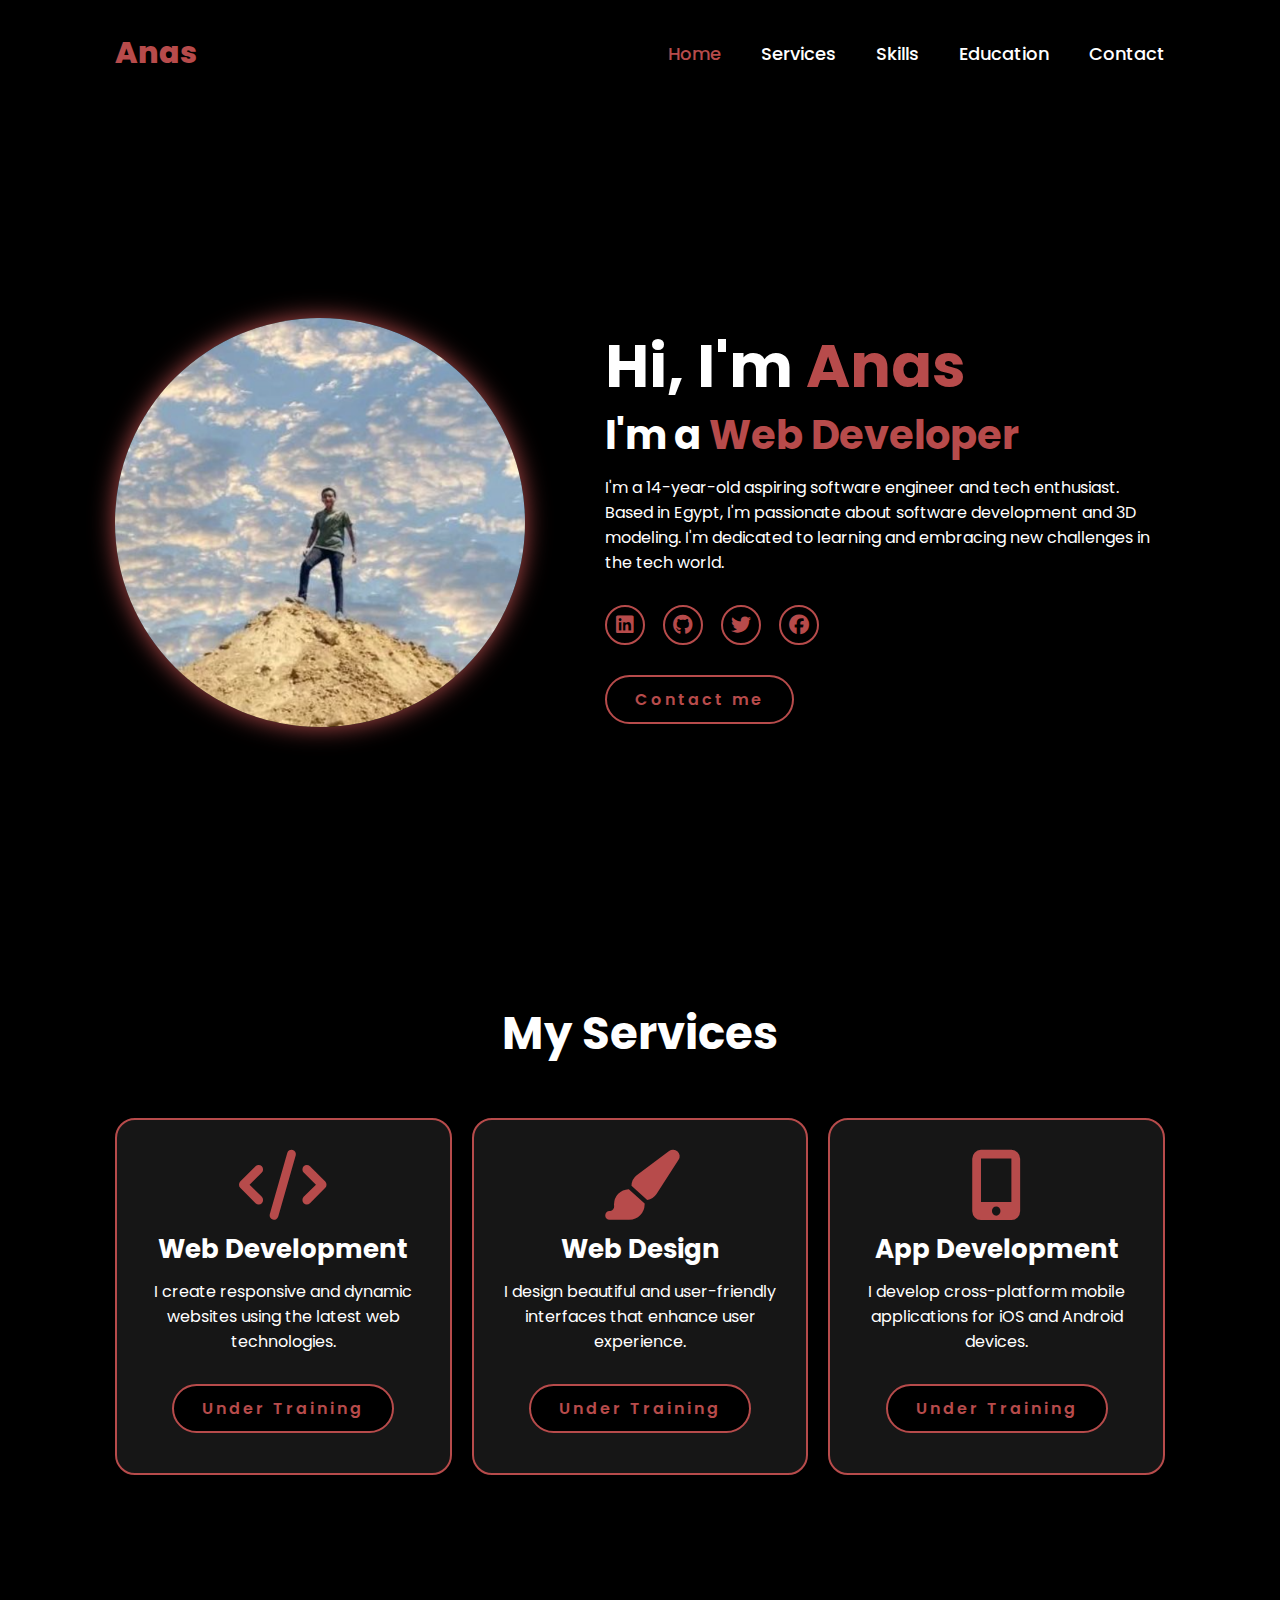
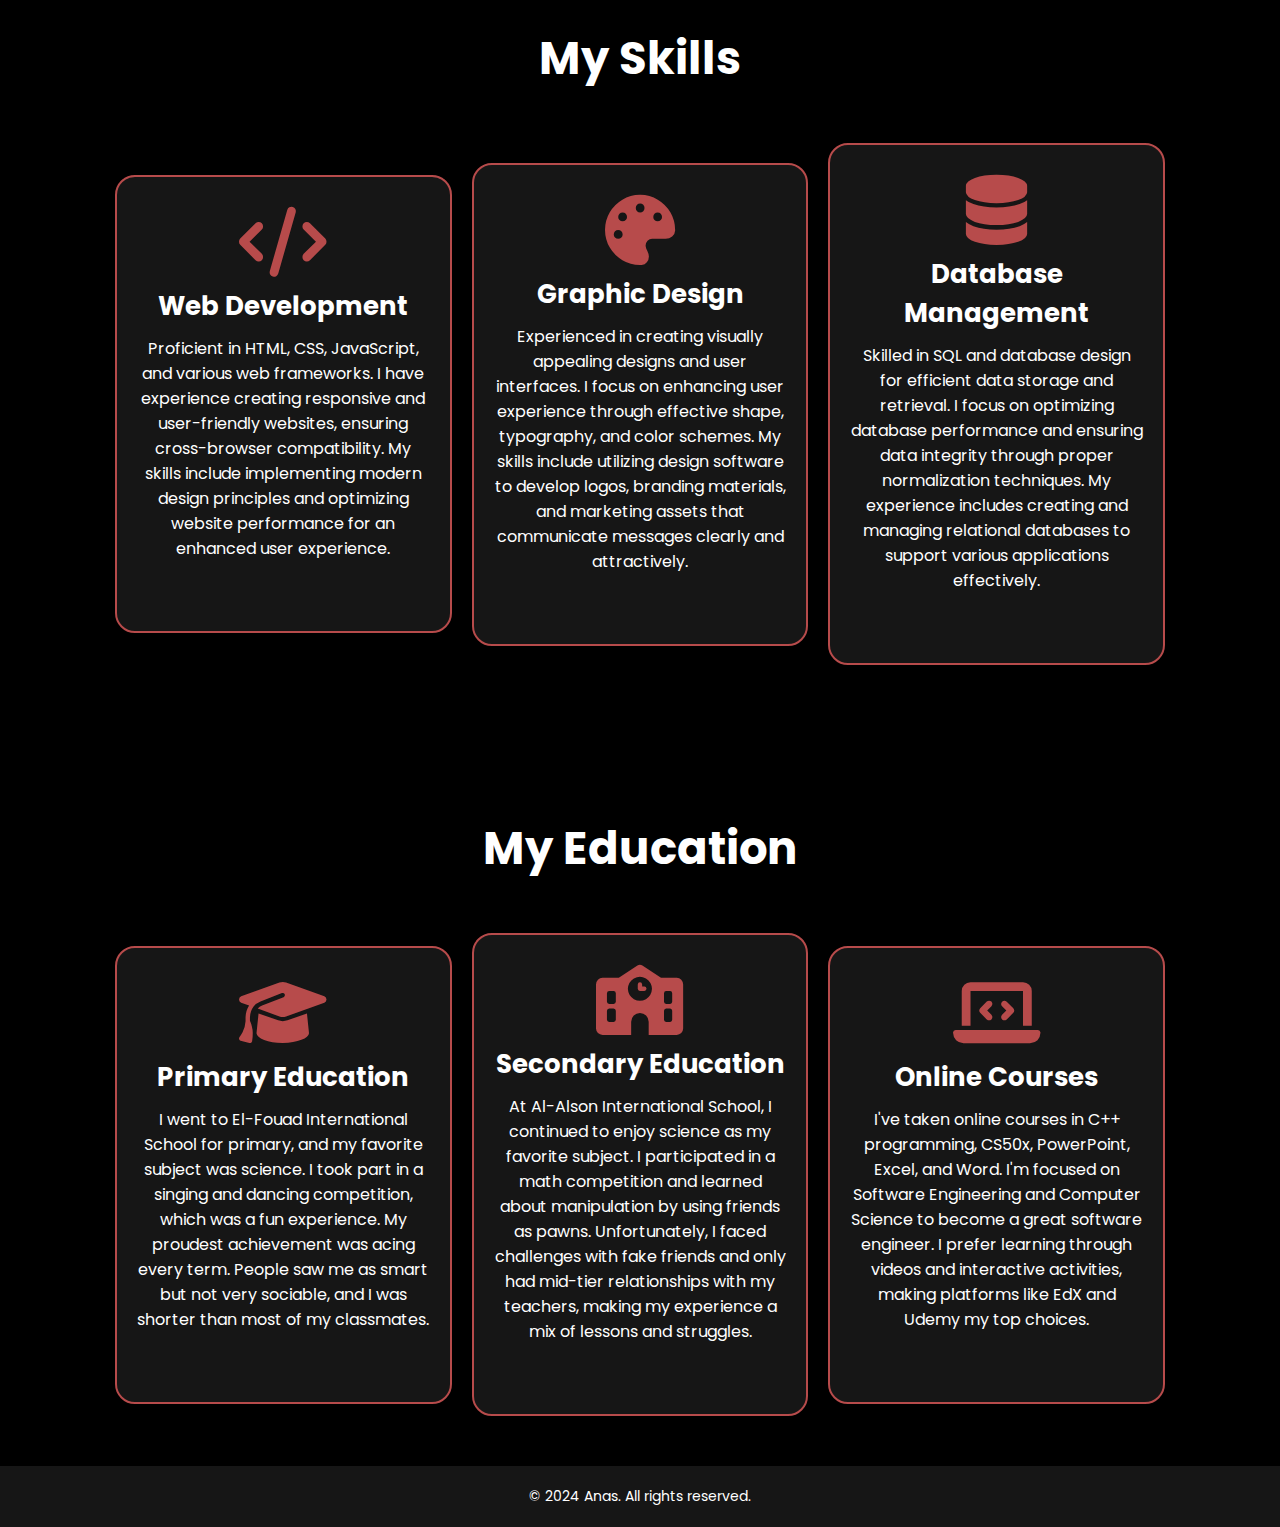
<file: project/index.html>
<!DOCTYPE html>
<html lang="en">
<head>
    <meta charset="UTF-8">
    <meta name="viewport" content="width=device-width, initial-scale=1.0">
    <link rel="stylesheet" href="css/all.min.css">
    <link rel="stylesheet" href="css/style.css">
    <title>HomePage</title>
</head>
<body>
  <header>
    <a href="index.html" class="logo">Anas</a>
    <div class="hamburger-menu" onclick="toggleMenu()">
      <span class="bar"></span>
      <span class="bar"></span>
      <span class="bar"></span>
    </div>
    <nav class="nav-links">
      <span class="close-btn" onclick="toggleMenu()">&times;</span>
      <a href="index.html" class="active">Home</a>
      <a href="services.html">Services</a>
      <a href="skills.html">Skills</a>
      <a href="education.html">Education</a>
      <a href="contact.html">Contact</a>
    </nav>
  </header>

  <section class="home special-height">
    <div class="home-img">
      <img src="img/main.jpg" alt="Anas">
    </div>
    <div class="home-content">
      <h1>Hi, I'm <span>Anas</span></h1>
      <h3 class="typing-text">I'm a <span></span></h3>
      <p>I'm a 14-year-old aspiring software engineer and tech enthusiast. Based in Egypt, I'm passionate about software development and 3D modeling. I'm dedicated to learning and embracing new challenges in the tech world.</p>
      <div class="social-icons">
        <a href="https://www.linkedin.com/in/anas-mospah-0606652ba/"><i class="fa-brands fa-linkedin"></i></a>
        <a href="https://github.com/AnasMospah"><i class="fa-brands fa-github"></i></a>
        <a href="https://x.com/AnsMospah"><i class="fa-brands fa-twitter"></i></a>
        <a href="https://www.facebook.com/profile.php?id=100091361096619"><i class="fa-brands fa-facebook"></i></a>
      </div>
      <a href="contact.html" class="btn">Contact me</a>
    </div>
  </section>
  <section class="services">
    <h2 class="heading">My <span>Services</span></h2>
    <div class="services-container">
      <div class="services-box">
        <i class="fas fa-code"></i>
        <h3>Web Development</h3>
        <p>I create responsive and dynamic websites using the latest web technologies.</p>
        <a href="#" class="btn">Under Training</a>
      </div>
      <div class="services-box">
        <i class="fas fa-paint-brush"></i>
        <h3>Web Design</h3>
        <p>I design beautiful and user-friendly interfaces that enhance user experience.</p>
        <a href="#" class="btn">Under Training</a>
      </div>
      <div class="services-box">
        <i class="fas fa-mobile-alt"></i>
        <h3>App Development</h3>
        <p>I develop cross-platform mobile applications for iOS and Android devices.</p>
        <a href="#" class="btn">Under Training</a>
      </div>
    </div>
  </section>
  <section class="skills">
    <h2 class="heading">My <span>Skills</span></h2>
    <div class="skills-container">
      <div class="skills-box">
        <i class="fas fa-code"></i>
        <h3>Web Development</h3>
        <p>Proficient in HTML, CSS, JavaScript, and various web frameworks. I have experience creating responsive and user-friendly websites, ensuring cross-browser compatibility. My skills include implementing modern design principles and optimizing website performance for an enhanced user experience.</p>
      </div>
      <div class="skills-box">
        <i class="fas fa-palette"></i>
        <h3>Graphic Design</h3>
        <p>Experienced in creating visually appealing designs and user interfaces. I focus on enhancing user experience through effective shape, typography, and color schemes. My skills include utilizing design software to develop logos, branding materials, and marketing assets that communicate messages clearly and attractively.</p>
      </div>
      <div class="skills-box">
        <i class="fas fa-database"></i>
        <h3>Database Management</h3>
        <p>Skilled in SQL and database design for efficient data storage and retrieval. I focus on optimizing database performance and ensuring data integrity through proper normalization techniques. My experience includes creating and managing relational databases to support various applications effectively.</p>
      </div>
    </div>
  </section>
  <section class="education">
    <h2 class="heading">My <span>Education</span></h2>
    <div class="education-container">
      <div class="education-box">
        <i class="fas fa-graduation-cap"></i>
        <h3>Primary Education</h3>
        <p>I went to El-Fouad International School for primary, and my favorite subject was science. I took part in a singing and dancing competition, which was a fun experience. My proudest achievement was acing every term. People saw me as smart but not very sociable, and I was shorter than most of my classmates.</p>
      </div>
      <div class="education-box">
        <i class="fas fa-school"></i>
        <h3>Secondary Education</h3>
        <p>At Al-Alson International School, I continued to enjoy science as my favorite subject. I participated in a math competition and learned about manipulation by using friends as pawns. Unfortunately, I faced challenges with fake friends and only had mid-tier relationships with my teachers, making my experience a mix of lessons and struggles.</p>
      </div>
      <div class="education-box">
        <i class="fas fa-laptop-code"></i>
        <h3>Online Courses</h3>
        <p>I've taken online courses in C++ programming, CS50x, PowerPoint, Excel, and Word. I'm focused on Software Engineering and Computer Science to become a great software engineer. I prefer learning through videos and interactive activities, making platforms like EdX and Udemy my top choices.</p>
      </div>
    </div>
  </section>
  <footer>
    <p>&copy; 2024 Anas. All rights reserved.</p>
  </footer>
  <div class="overlay" onclick="toggleMenu()"></div>
  <script src="js/script.js"></script>
</body>
</html>
</file>
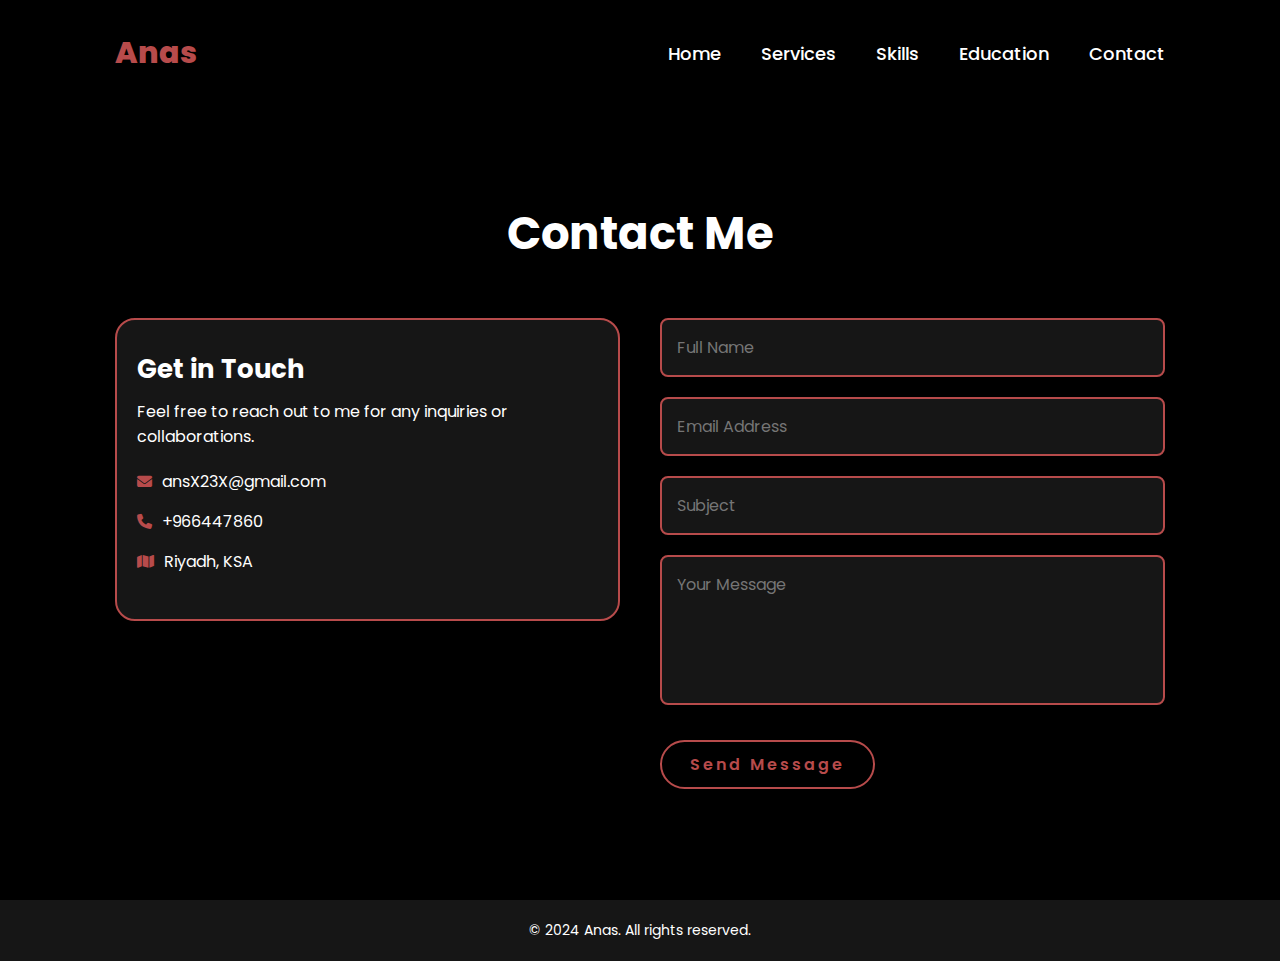
<file: project/contact.html>
<!DOCTYPE html>
<html lang="en">
<head>
    <meta charset="UTF-8">
    <meta name="viewport" content="width=device-width, initial-scale=1.0">
    <title>Contact</title>
    <link rel="stylesheet" href="css/style.css">
    <link rel="stylesheet" href="css/all.min.css">
</head>
<body>
    <header>
        <a href="index.html" class="logo">Anas</a>
        <div class="hamburger-menu" onclick="toggleMenu()">
            <span class="bar"></span>
            <span class="bar"></span>
            <span class="bar"></span>
        </div>
        <nav class="nav-links">
          <span class="close-btn" onclick="toggleMenu()">&times;</span>
          <a href="index.html">Home</a>
          <a href="services.html">Services</a>
          <a href="skills.html">Skills</a>
          <a href="education.html">Education</a>
          <a href="contact.html">Contact</a>
        </nav>
    </header>

    <section class="contact special-height">
        <h2 class="heading">Contact <span>Me</span></h2>
        <div class="contact-container">
            <div class="contact-info">
                <h3>Get in Touch</h3>
                <p>Feel free to reach out to me for any inquiries or collaborations.</p>
                <div class="contact-details">
                    <i class='fa fa-envelope'></i>
                    <span>ansX23X@gmail.com</span>
                </div>
                <div class="contact-details">
                    <i class='fa fa-phone'></i>
                    <span>+966447860</span>
                </div>
                <div class="contact-details">
                    <i class='fa fa-map'></i>
                    <span>Riyadh, KSA</span>
                </div>
            </div>

            <form action="https://api.web3forms.com/submit" method="POST" class="contact-form" onsubmit="handleFormSubmit(event)">
                <input type="hidden" name="access_key" value="213ef36f-5f04-483e-913d-fbf9b59a6eff">
                <div class="input-box">
                    <input type="text" name="name" placeholder="Full Name" required>
                </div>
                <div class="input-box">
                    <input type="email" name="email" placeholder="Email Address" required>
                </div>
                <div class="input-box">
                    <input type="text" name="subject" placeholder="Subject" required>
                </div>
                <div class="input-box">
                    <textarea name="message" placeholder="Your Message" required></textarea>
                </div>
                <button type="submit" class="btn">Send Message</button>
            </form>
          </div>
    </section>

    <footer>
        <p>&copy; 2024 Anas. All rights reserved.</p>
    </footer>
    <div class="overlay" onclick="toggleMenu()"></div>
    <script src="js/script.js"></script>
</body>
</html>
</file>
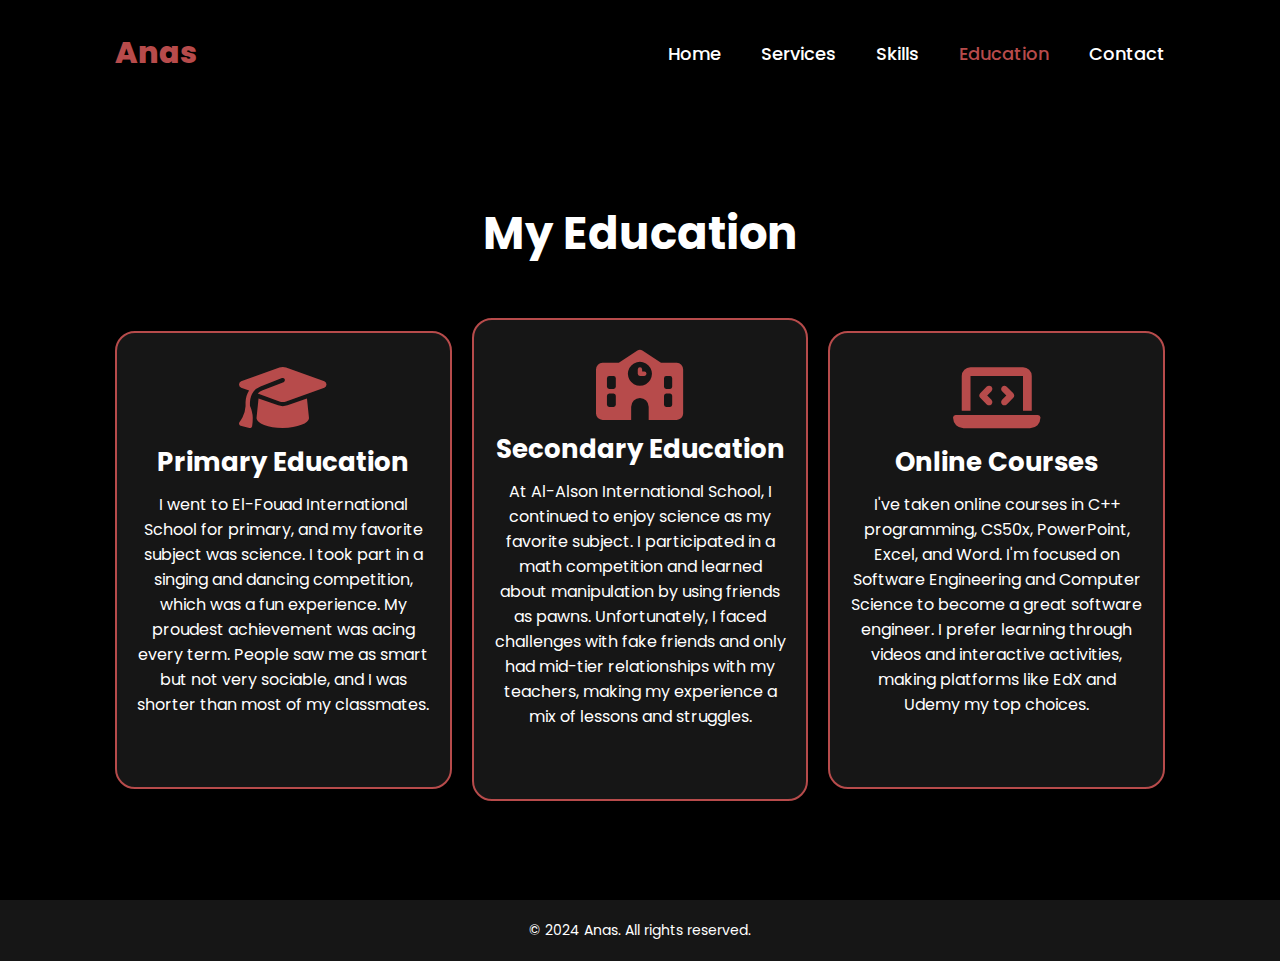
<file: project/education.html>
<!DOCTYPE html>
<html lang="en">
<head>
    <meta charset="UTF-8">
    <meta name="viewport" content="width=device-width, initial-scale=1.0">
    <link rel="stylesheet" href="css/all.min.css">
    <link rel="stylesheet" href="css/style.css">
    <title>Education</title>
</head>
<body>
    <header>
        <a href="index.html" class="logo">Anas</a>
        <div class="hamburger-menu" onclick="toggleMenu()">
            <span class="bar"></span>
            <span class="bar"></span>
            <span class="bar"></span>
        </div>
        <nav class="nav-links">
          <span class="close-btn" onclick="toggleMenu()">&times;</span>
          <a href="index.html">Home</a>
          <a href="services.html">Services</a>
          <a href="skills.html">Skills</a>
          <a href="education.html" class="active">Education</a>
          <a href="contact.html">Contact</a>
        </nav>
    </header>

    <section class="education special-height">
        <h2 class="heading">My <span>Education</span></h2>
        <div class="education-container">
            <div class="education-box">
                <i class="fas fa-graduation-cap"></i>
                <h3>Primary Education</h3>
                <p>I went to El-Fouad International School for primary, and my favorite subject was science. I took part in a singing and dancing competition, which was a fun experience. My proudest achievement was acing every term. People saw me as smart but not very sociable, and I was shorter than most of my classmates.</p>
            </div>
            <div class="education-box">
                <i class="fas fa-school"></i>
                <h3>Secondary Education</h3>
                <p>At Al-Alson International School, I continued to enjoy science as my favorite subject. I participated in a math competition and learned about manipulation by using friends as pawns. Unfortunately, I faced challenges with fake friends and only had mid-tier relationships with my teachers, making my experience a mix of lessons and struggles.</p>
            </div>
            <div class="education-box">
                <i class="fas fa-laptop-code"></i>
                <h3>Online Courses</h3>
                <p>I've taken online courses in C++ programming, CS50x, PowerPoint, Excel, and Word. I'm focused on Software Engineering and Computer Science to become a great software engineer. I prefer learning through videos and interactive activities, making platforms like EdX and Udemy my top choices.</p>
            </div>
        </div>
    </section>
    <footer>
        <p>&copy; 2024 Anas. All rights reserved.</p>
    </footer>
    <div class="overlay" onclick="toggleMenu()"></div>
    <script src="js/script.js"></script>
</body>
</html>
</file>
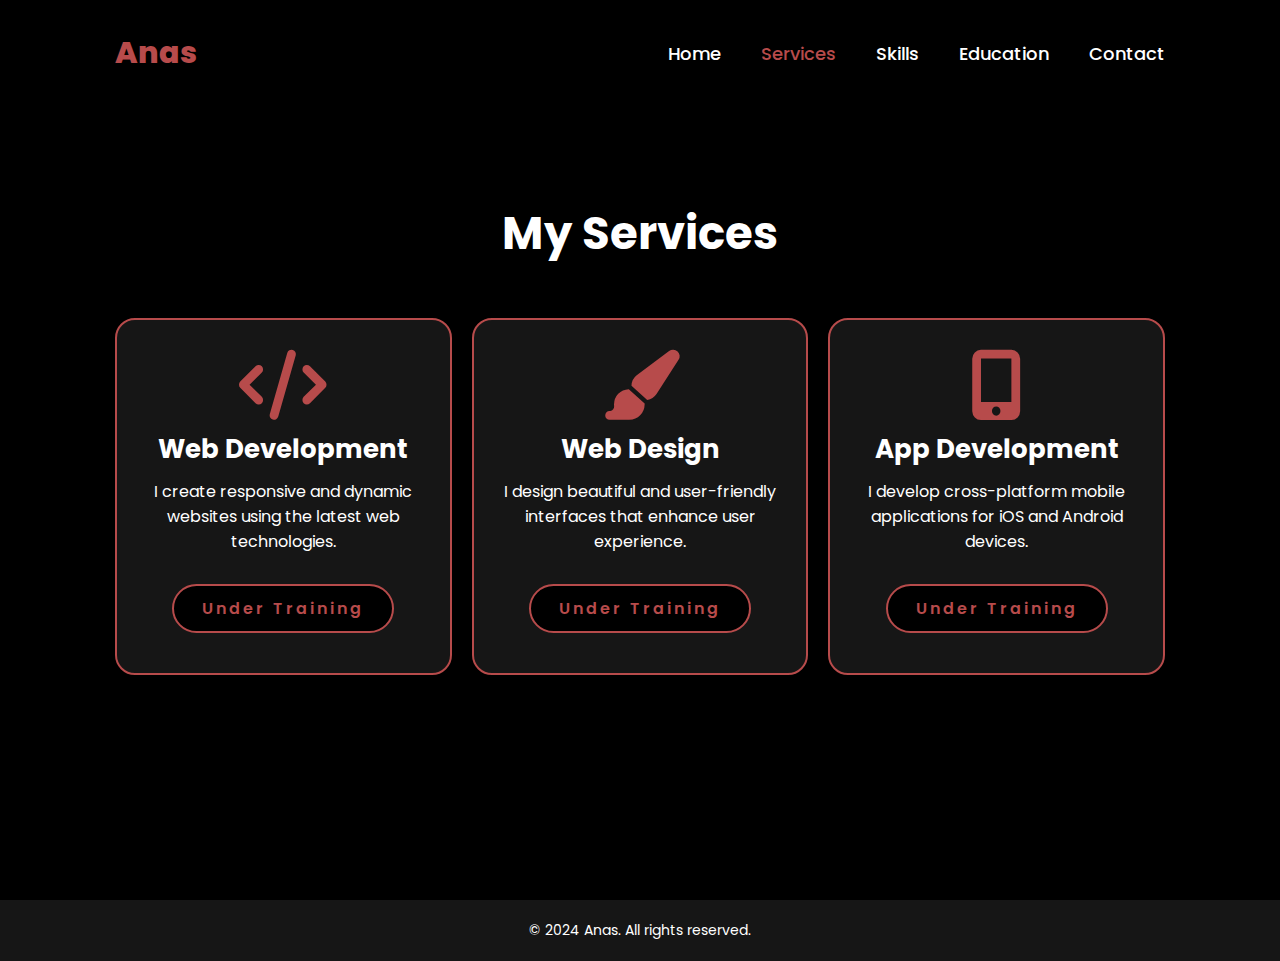
<file: project/services.html>
<!DOCTYPE html>
<html lang="en">
<head>
    <meta charset="UTF-8">
    <meta name="viewport" content="width=device-width, initial-scale=1.0">
    <link rel="stylesheet" href="css/all.min.css">
    <link rel="stylesheet" href="css/style.css">
    <title>Services</title>
</head>
<body>
    <header>
        <a href="index.html" class="logo">Anas</a>
        <div class="hamburger-menu" onclick="toggleMenu()">
            <span class="bar"></span>
            <span class="bar"></span>
            <span class="bar"></span>
        </div>
        <nav class="nav-links">
          <span class="close-btn" onclick="toggleMenu()">&times;</span>
          <a href="index.html">Home</a>
          <a href="services.html" class="active">Services</a>
          <a href="skills.html">Skills</a>
          <a href="education.html">Education</a>
          <a href="contact.html">Contact</a>
        </nav>
    </header>

    <section class="services special-height">
        <h2 class="heading">My <span>Services</span></h2>
        <div class="services-container">
            <div class="services-box">
                <i class="fas fa-code"></i>
                <h3>Web Development</h3>
                <p>I create responsive and dynamic websites using the latest web technologies.</p>
                <a href="#" class="btn">Under Training</a>
            </div>
            <div class="services-box">
                <i class="fas fa-paint-brush"></i>
                <h3>Web Design</h3>
                <p>I design beautiful and user-friendly interfaces that enhance user experience.</p>
                <a href="#" class="btn">Under Training</a>
            </div>
            <div class="services-box">
                <i class="fas fa-mobile-alt"></i>
                <h3>App Development</h3>
                <p>I develop cross-platform mobile applications for iOS and Android devices.</p>
                <a href="#" class="btn">Under Training</a>
            </div>
        </div>
    </section>
    <footer>
        <p>&copy; 2024 Anas. All rights reserved.</p>
    </footer>
    <div class="overlay" onclick="toggleMenu()"></div>
    <script src="js/script.js"></script>
</body>
</html>
</file>
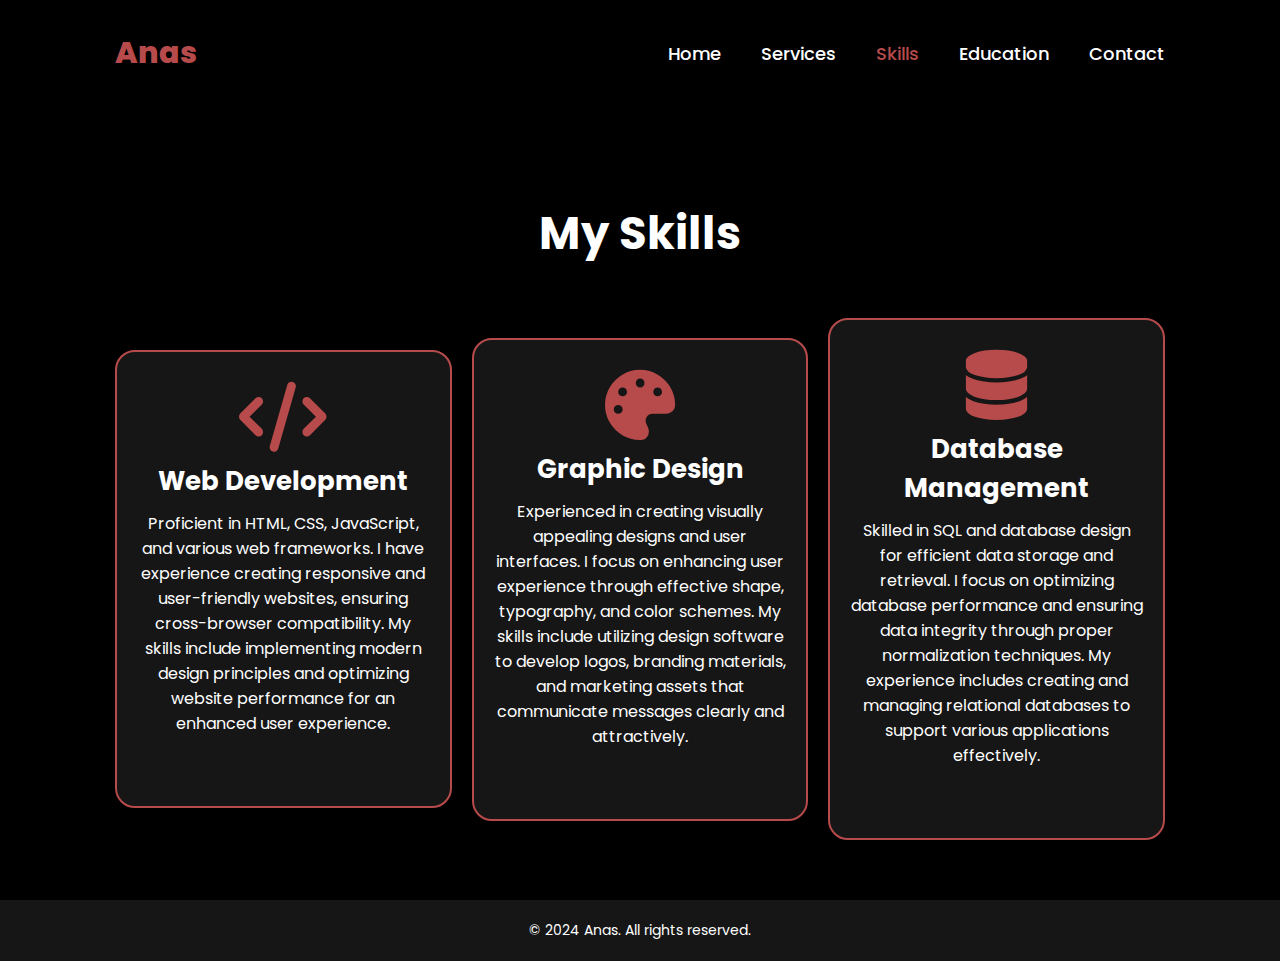
<file: project/skills.html>
<!DOCTYPE html>
<html lang="en">
<head>
    <meta charset="UTF-8">
    <meta name="viewport" content="width=device-width, initial-scale=1.0">
    <title>Skills</title>
    <link rel="stylesheet" href="css/style.css">
    <link rel="stylesheet" href="css/all.min.css">
</head>
<body>
    <header>
        <a href="index.html" class="logo">Anas</a>
        <div class="hamburger-menu" onclick="toggleMenu()">
            <span class="bar"></span>
            <span class="bar"></span>
            <span class="bar"></span>
        </div>
        <nav class="nav-links">
          <span class="close-btn" onclick="toggleMenu()">&times;</span>
          <a href="index.html">Home</a>
          <a href="services.html">Services</a>
          <a href="skills.html" class="active">Skills</a>
          <a href="education.html">Education</a>
          <a href="contact.html">Contact</a>
        </nav>
    </header>

    <section class="skills special-height">
        <h2 class="heading">My <span>Skills</span></h2>
        <div class="skills-container">
            <div class="skills-box">
                <i class="fas fa-code"></i>
                <h3>Web Development</h3>
                <p>Proficient in HTML, CSS, JavaScript, and various web frameworks. I have experience creating responsive and user-friendly websites, ensuring cross-browser compatibility. My skills include implementing modern design principles and optimizing website performance for an enhanced user experience.</p>
            </div>
            <div class="skills-box">
                <i class="fas fa-palette"></i>
                <h3>Graphic Design</h3>
                <p>Experienced in creating visually appealing designs and user interfaces. I focus on enhancing user experience through effective shape, typography, and color schemes. My skills include utilizing design software to develop logos, branding materials, and marketing assets that communicate messages clearly and attractively.</p>
            </div>
            <div class="skills-box">
                <i class="fas fa-database"></i>
                <h3>Database Management</h3>
                <p>Skilled in SQL and database design for efficient data storage and retrieval. I focus on optimizing database performance and ensuring data integrity through proper normalization techniques. My experience includes creating and managing relational databases to support various applications effectively.</p>
            </div>
        </div>
    </section>
    <footer>
        <p>&copy; 2024 Anas. All rights reserved.</p>
    </footer>
    <div class="overlay" onclick="toggleMenu()"></div>
    <script src="js/script.js"></script>
</body>
</html>
</file>
<file: project/css/style.css>
@import url('https://fonts.googleapis.com/css2?family=Poppins:wght@100;200;300;400;500;600&display=swap');

* {
    margin: 0;
    padding: 0;
    box-sizing: border-box;
    text-decoration: none;
    border: none;
    outline: none;
    font-family: 'Poppins', sans-serif;
}

html {
    font-size: 62.5%;
    scroll-behavior: smooth;
}

body {
    width: 100%;
    height: 100vh;
    overflow-x: hidden;
    background-color: black;
    color: white;
}

header {
    margin-top: 20px;
    position: absolute;
    top: 0;
    left: 0;
    width: 100%;
    padding: 1rem 9%;
    background-color: transparent;
    display: flex;
    justify-content: space-between;
    align-items: center;
    z-index: 100;
}

.logo {
    font-size: 3rem;
    color: #b74b4b;
    font-weight: 800;
    cursor: pointer;
    transition: 0.5s ease;
}

.logo:hover {
    transform: scale(1.1);
}

nav {
    display: flex;
    align-items: center;
}

nav a {
    font-size: 1.8rem;
    color: white;
    margin-left: 4rem;
    font-weight: 500;
    transition: 0.3s ease;
}

nav a:hover,
nav a.active {
    color: #b74b4b;
}

section {
   /* min-height: 100vh;*/
    padding: 5rem 9% 5rem;
}

.home {
    display: flex;
    justify-content: center;
    align-items: center;
    gap: 8rem;
    background-color: black;
}

.home .home-content h1 {
    font-size: 6rem;
    font-weight: 700;
    line-height: 1.3;
}

.home .home-content h1 span {
    color: #b74b4b;
}

.home-content h3 {
    font-size: 4rem;
    margin-bottom: 1rem;
    font-weight: 700;
}

.home-content p {
    font-size: 1.6rem;
}

.home-img {
    border-radius: 50%;
}

.home-img img {
    position: relative;
    width: 32vw;
    border-radius: 50%;
    box-shadow: 0 0 25px #b74b4b;
    cursor: pointer;
    transition: 0.2s linear;
}

.home-img img:hover {
    transform: scale(1.05);
}

.social-icons a {
    display: inline-flex;
    justify-content: center;
    align-items: center;
    width: 4rem;
    height: 4rem;
    background-color: transparent;
    border: 0.2rem solid #b74b4b;
    font-size: 2rem;
    border-radius: 50%;
    margin: 3rem 1.5rem 3rem 0;
    transition: 0.3s ease;
    color: #b74b4b;
}

.social-icons a:hover {
    color: black;
    transform: scale(1.3) translateY(-5px);
    background-color: #b74b4b;
    box-shadow: 0 0 25px #b74b4b;
}

.btn {
    display: inline-block;
    padding: 1rem 2.8rem;
    background-color: black;
    border-radius: 4rem;
    font-size: 1.6rem;
    color: #b74b4b;
    letter-spacing: 0.3rem;
    font-weight: 600;
    border: 2px solid #b74b4b;
    transition: 0.3s ease;
    cursor: pointer;
}

.btn:hover {
    transform: scale3d(1.03);
    background-color: #b74b4b;
    color: black;
    box-shadow: 0 0 25px #b74b4b;
}

.btn:disabled {
    cursor: not-allowed;
    opacity: 0.7;
}

.typing-text {
    font-size: 34px;
    font-weight: 600;
    min-width: 280px;
}

.typing-text span {
    position: relative;
}

.typing-text span::before {
    content: "Web Developer";
    color: #b74b4b;
    animation: words 10s infinite;
}

.typing-text span::after {
    content: "";
    background-color: black;
    position:inherit;
    width: calc(100% + 8px);
    height: 100%;
    border-left: 3px solid black;
    right: -8;
    animation: cursor 0.6s infinite;
}

@keyframes cursor {
    to {
        border-left: 3px solid #b74b4b;
    }
}

@keyframes words {
    81%, 100% {
        content: "Programmer";
    }
}

.services, .skills, .education, .contact {
    background-color: black;
    color: white;
    padding-top: 10rem;
}

.services h2.heading, .skills h2.heading, .education h2.heading, .contact h2.heading {
    text-align: center;
    font-size: 4.5rem;
    margin-bottom: 5rem;
}

.services-container, .skills-container, .education-container {
    display: flex;
    justify-content: center;
    align-items: center;
    flex-wrap: wrap;
    gap: 2rem;
}

.services-box, .skills-box, .education-box {
    flex: 1 1 30rem;
    background-color: #161616;
    padding: 3rem 2rem 4rem;
    border-radius: 2rem;
    text-align: center;
    border: 0.2rem solid #b74b4b;
    transition: 0.5s ease;
}

.services-box:hover, .skills-box:hover, .education-box:hover {
    border-color: #b74b4b;
    transform: scale(1.02);
}

.services-box i, .skills-box i, .education-box i {
    font-size: 7rem;
    color: #b74b4b;
}

.services-box h3, .skills-box h3, .education-box h3 {
    font-size: 2.6rem;
    margin: 1rem 0;
}

.services-box p, .skills-box p, .education-box p {
    font-size: 1.6rem;
    margin: 1rem 0 3rem;
}

.contact-container {
    display: flex;
    justify-content: center;
    align-items: flex-start;
    flex-wrap: wrap;
    gap: 4rem;
}

.contact-info {
    flex: 1 1 30rem;
    background-color: #161616;
    padding: 3rem 2rem;
    border-radius: 2rem;
    border: 0.2rem solid #b74b4b;
}

.contact-info h3 {
    font-size: 2.6rem;
    margin-bottom: 1rem;
}

.contact-info p {
    font-size: 1.6rem;
    margin-bottom: 2rem;
}

.contact-details {
    display: flex;
    align-items: center;
    margin-bottom: 1.5rem;
}

.contact-details i {
    font-size: 1.5rem;
    color: #b74b4b;
    margin-right: 1rem;
}

.contact-details span {
    font-size: 1.6rem;
}

.contact-form {
    flex: 1 1 30rem;
}

.input-box {
    margin-bottom: 2rem;
}

.input-box input,
.input-box textarea {
    width: 100%;
    padding: 1.5rem;
    font-size: 1.6rem;
    color: white;
    background-color: #161616;
    border-radius: 0.8rem;
    border: 0.2rem solid #b74b4b;
}

.input-box textarea {
    height: 15rem;
    resize: none;
}

.contact-form .btn {
    margin-top: 1rem;
    cursor: pointer;
}

.submit-status {
    margin-top: 1.5rem;
    font-size: 1.4rem;
    text-align: center;
    display: none;
    transition: all 0.3s ease;
}

footer {
    background-color: #161616;
    color: white;
    text-align: center;
    padding: 2rem 0;
}

footer p {
    font-size: 1.4rem;
}

@media (max-width: 995px){
.hamburger-menu {
    display: none;
    cursor: pointer;
    position: absolute;
    top: 2px;
    right: 20px;
    width: 60px;
    height: 60px;
    background-color: rgba(0, 0, 0, 0.7);
    border-radius: 50%;
    z-index: 1001;
    transition: all 0.3s ease;
}

.hamburger-menu:hover {
    background-color: rgba(183, 75, 75, 0.7);
    transform: scale(1.1);
}

.hamburger-menu .bar {
    width: 35px;
    height: 3px;
    background-color: #b74b4b;
    margin: 5px auto;
    transition: 0.4s;
}

.hamburger-menu:hover .bar {
    background-color: white;
}
}
.overlay {
    display: none;
    position: fixed;
    top: 0;
    left: 0;
    width: 100%;
    height: 100%;
    background-color: rgba(0, 0, 0, 0.5);
    z-index: 99;
}

.overlay.active {
    display: block;
}

.close-btn {
    display: none;
    position: absolute;
    top: 20px;
    right: 20px;
    font-size: 40px;
    color: #b74b4b;
    cursor: pointer;
    z-index: 101;
    width: 50px;
    height: 50px;
    line-height: 50px;
    text-align: center;
    background-color: rgba(0, 0, 0, 0.7);
    border-radius: 50%;
    transition: all 0.3s ease;
}
.close-btn:hover {
    background-color: rgba(183, 75, 75, 0.7);
    color: white;
    transform: scale(1.1);
}

@media (max-width: 1000px) {
    .home {
        gap: 4rem;
    }
}

@media (max-width: 995px) {
    html {
        font-size: 55%;
    }

    .home {
        flex-direction: column;
        margin: 5rem 4rem;
    }

    .home .home-content h3 {
        font-size: 2.5rem;
    }

    .home-content h1 {
        font-size: 5rem;
    }

    .home-img img {
        width: 70vw;
        margin-top: 4rem;
    }

    .services h2.heading,
    .skills h2.heading,
    .education h2.heading,
    .contact h2.heading {
        font-size: 3.5rem;
    }

    .services-container,
    .skills-container,
    .education-container {
        flex-direction: column;
    }

    .services-box,
    .skills-box,
    .education-box {
        margin-bottom: 2rem;
    }

    .hamburger-menu {
        display: flex;
        flex-direction: column;
        justify-content: center;
        align-items: center;
    }

    .nav-links {
        display: flex;
        flex-direction: column;
        position: fixed;
        top: 0;
        right: -100%;
        width: 65%;
        height: 100vh;
        background-color: #161616;
        padding: 80px 20px 20px;
        z-index: 100;
        transition: right 0.3s ease-in-out;
    }

    .nav-links.active {
        right: 0;
    }

    .nav-links a {
        color: white;
        margin: 10px 0;
        text-align: center;
    }

    .close-btn {
        display: block;
    }
}

@media (max-width: 768px) {
  .home {
    margin: 0;
  }
    .typing-text {
        font-size: 24px;
    }
}

@media (max-width: 480px) {
    .typing-text {
        font-size: 20px;
    }
}
.special-height {
  min-height: 100vh;
  padding-top: 20rem;
}
</file>
